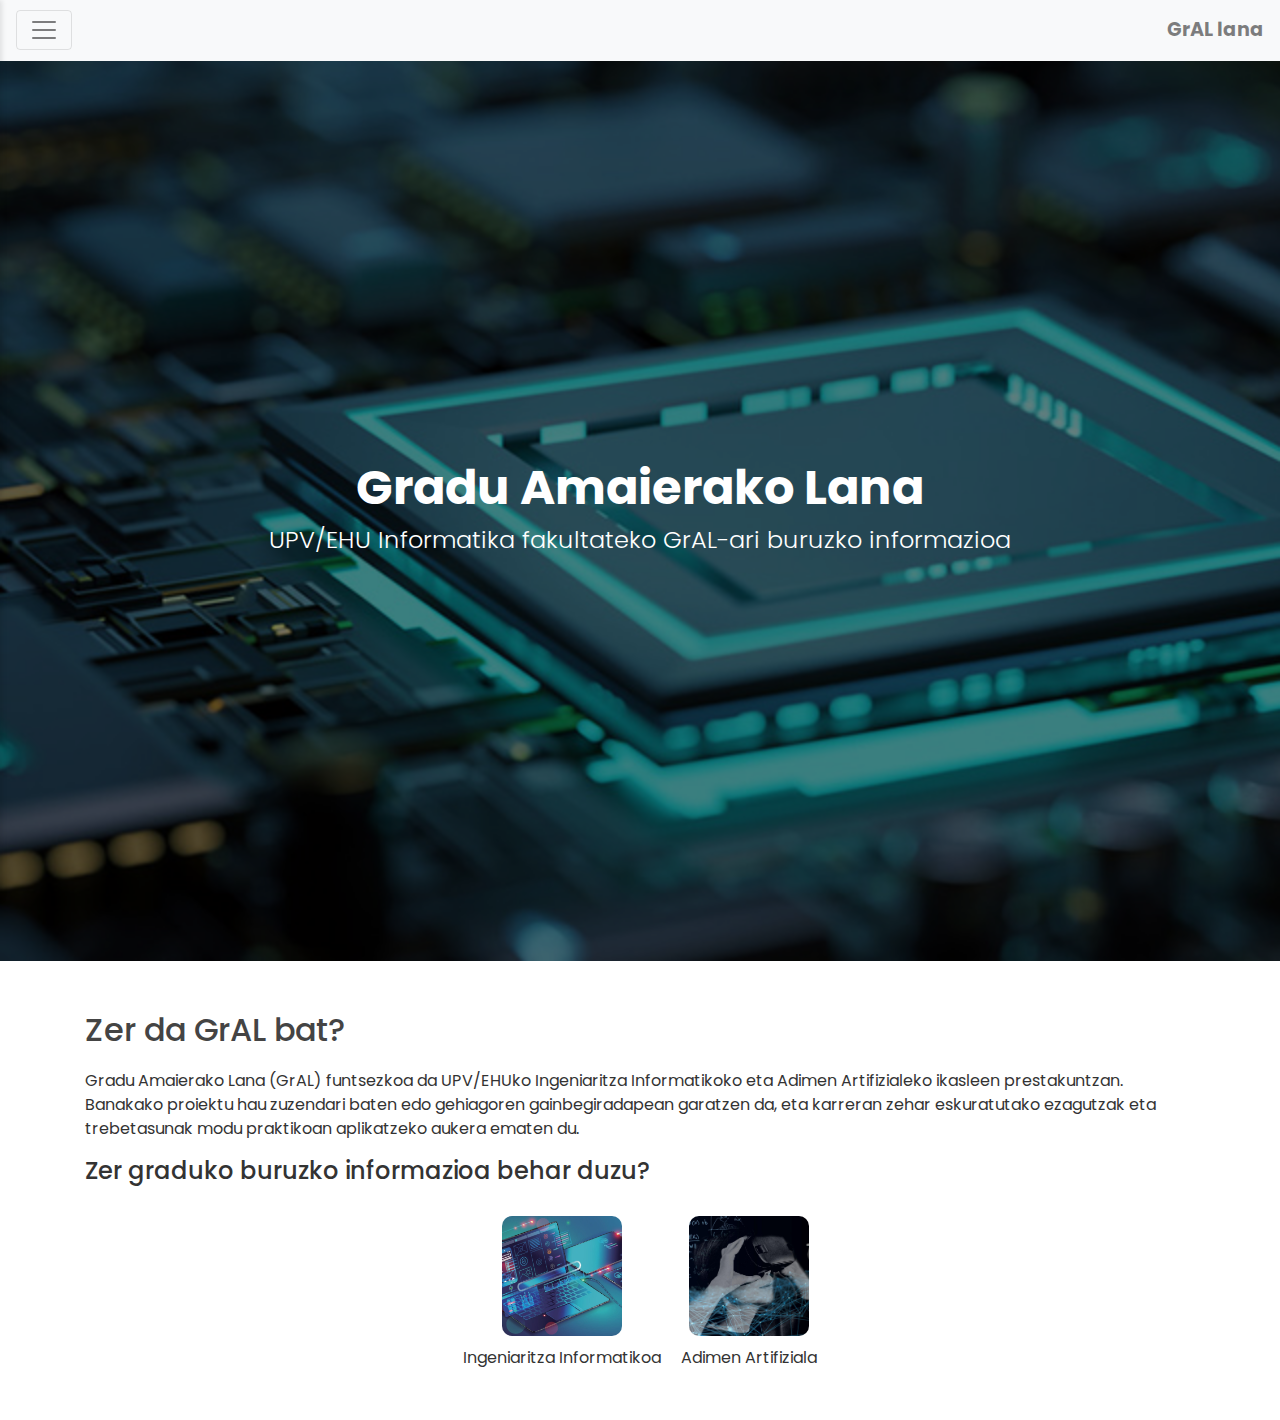
<file: index.html>
<!DOCTYPE html>
<html lang="eu">

<head>
    <meta charset="UTF-8">
    <meta name="viewport" content="width=device-width, initial-scale=1.0">
    <title>Gradu Amaierako Lana</title>
    <link rel="stylesheet" href="https://maxcdn.bootstrapcdn.com/bootstrap/4.5.2/css/bootstrap.min.css">
    <link rel="stylesheet" href="https://fonts.googleapis.com/css2?family=Poppins:wght@300;500;700&display=swap">
    <link rel="stylesheet" href="https://cdnjs.cloudflare.com/ajax/libs/font-awesome/5.15.4/css/all.min.css">
    <style>
        /* General Styles */
        body {
            font-family: 'Poppins', sans-serif;
            margin: 0;
            padding: 0;
            color: #333;
            background-color: #f4f4f4;
        }

        /* Navbar */
        .navbar {
            background-color: #e0e0e0;
        }

        .navbar-text {
            font-weight: bold;
            font-size: 1.2em;
            color: #2c2c2c;
        }

        /* Sidebar */
        #sidebar {
            position: fixed;
            top: 0;
            left: -250px;
            width: 250px;
            height: 100%;
            background-color: #fff; /* Cambié a blanco */
            transition: all 0.3s ease;
            z-index: 1000;
            padding-top: 20px;
            box-shadow: 2px 0 5px rgba(0, 0, 0, 0.1);
        }

        #sidebar.show {
            left: 0;
        }

        .close-btn {
            position: absolute;
            top: 10px;
            right: 10px;
            cursor: pointer;
            font-size: 1.5rem;
            color: #555; /* Gris medio */
        }

        .list-group-item {
            border: none;
            padding: 15px 20px;
            color: #444; /* Gris oscuro para el texto */
            background-color: #fff; /* Fondo blanco */
            transition: all 0.3s ease;
        }

        .list-group-item.active {
            background-color: #333; /* Gris oscuro */
            color: white;
        }

        .list-group-item:hover {
            background-color: #555; /* Gris medio */
            color: white;
        }

        .list-group-flush.mt-auto {
            margin-top: auto;
        }

        /* Header Section */
        .header {
            position: relative;
            height: 100vh;
            background: url('img/sarrera.jpg') no-repeat center center/cover;
            display: flex;
            align-items: center;
            justify-content: center;
            text-align: center;
            color: #fff;
        }

        .header::before {
            content: '';
            position: absolute;
            top: 0;
            left: 0;
            width: 100%;
            height: 100%;
            background: rgba(0, 0, 0, 0.5);
            z-index: 1;
        }

        .header-content {
            position: relative;
            z-index: 2;
        }

        .header h1 {
            font-size: 3rem;
            font-weight: 700;
            margin-bottom: 10px;
        }

        .header h2 {
            font-size: 1.5rem;
            font-weight: 300;
        }

        /* Main Content */
        .main-content {
            background-color: #fff;
            padding: 50px 20px;
        }

        .main-content h3 {
            font-size: 2rem;
            margin-bottom: 20px;
            color: #444;
        }

        .button-container {
            display: flex;
            justify-content: center;
            gap: 20px;
            margin-top: 30px;
        }

        .button-container .option {
            text-align: center;
            cursor: pointer;
        }

        .button-container img {
            width: 120px;
            height: 120px;
            object-fit: cover;
            border-radius: 10px;
            margin-bottom: 10px;
            transition: transform 0.3s ease;
        }

        .button-container img:hover {
            transform: scale(1.05);
        }

        .button-container p {
            font-size: 1rem;
            color: #333;
            margin: 0;
        }
    </style>
</head>

<body>
    <!-- Navbar -->
    <nav class="navbar navbar-light bg-light">
        <button class="navbar-toggler" id="toggleSidebar">
            <span class="navbar-toggler-icon"></span>
        </button>
        <span class="navbar-text">GrAL lana</span>
    </nav>

    <!-- Sidebar -->
    <div id="sidebar">
        <span class="close-btn">&times;</span>
        <div class="list-group list-group-flush">
            <a href="pages/informazio_orokorra.html" class="list-group-item list-group-item-action">Informazio Orokorra</a>
            <a href="pages/ing_informatikoa.html" class="list-group-item list-group-item-action">Ingeniaritza Informatikoa</a>
            <a href="pages/inteligentzia_artifiziala.html" class="list-group-item list-group-item-action">Inteligentzia Artifiziala</a>
        </div>
        <div class="list-group list-group-flush mt-auto">
            <a href="pages/about.html" class="list-group-item list-group-item-action">About Us</a>
            <a href="index.html" class="list-group-item list-group-item-action active">
                <i class="fas fa-home"></i>
            </a>
        </div>
    </div>

    <!-- Header Section -->
    <header class="header">
        <div class="header-content">
            <h1>Gradu Amaierako Lana</h1>
            <h2>UPV/EHU Informatika fakultateko GrAL-ari buruzko informazioa</h2>
        </div>
    </header>

    <!-- Main Content -->
    <section class="main-content">
        <div class="container">
            <h3>Zer da GrAL bat?</h3>
            <p>Gradu Amaierako Lana (GrAL) funtsezkoa da UPV/EHUko Ingeniaritza Informatikoko eta Adimen Artifizialeko
                ikasleen prestakuntzan. Banakako proiektu hau zuzendari baten edo gehiagoren gainbegiradapean garatzen
                da, eta karreran zehar eskuratutako ezagutzak eta trebetasunak modu praktikoan aplikatzeko aukera
                ematen du.</p>
                
            <h4>Zer graduko buruzko informazioa behar duzu?</h4>
            
            <div class="button-container">
                <div class="option">
                    <a href="pages/ing_informatikoa.html">
                        <img src="img/informatika.jpg" alt="Ingeniaritza Informatikoa">
                        <p>Ingeniaritza Informatikoa</p>
                    </a>
                </div>
                <div class="option">
                    <a href="pages/inteligentzia_artifiziala.html">
                        <img src="img/ia.jpg" alt="Adimen Artifiziala">
                        <p>Adimen Artifiziala</p>
                    </a>
                </div>
            </div>
        </div>
    </section>

    <!-- JavaScript -->
    <script>
        const sidebar = document.getElementById('sidebar');
        const toggleButton = document.getElementById('toggleSidebar');
        const closeButton = document.querySelector('#sidebar .close-btn');

        // Open the sidebar
        toggleButton.addEventListener('click', () => {
            sidebar.classList.add('show');
        });

        // Close the sidebar
        closeButton.addEventListener('click', () => {
            sidebar.classList.remove('show');
        });

        // Close the sidebar when clicking outside of it
        document.addEventListener('click', (event) => {
            if (!sidebar.contains(event.target) && !toggleButton.contains(event.target)) {
                sidebar.classList.remove('show');
            }
        });
    </script>

    <!-- Bootstrap JavaScript -->
    <script src="https://code.jquery.com/jquery-3.5.1.slim.min.js"></script>
    <script src="https://cdn.jsdelivr.net/npm/@popperjs/core@2.9.3/dist/umd/popper.min.js"></script>
    <script src="https://maxcdn.bootstrapcdn.com/bootstrap/4.5.2/js/bootstrap.min.js"></script>
</body>

</html>
</file>
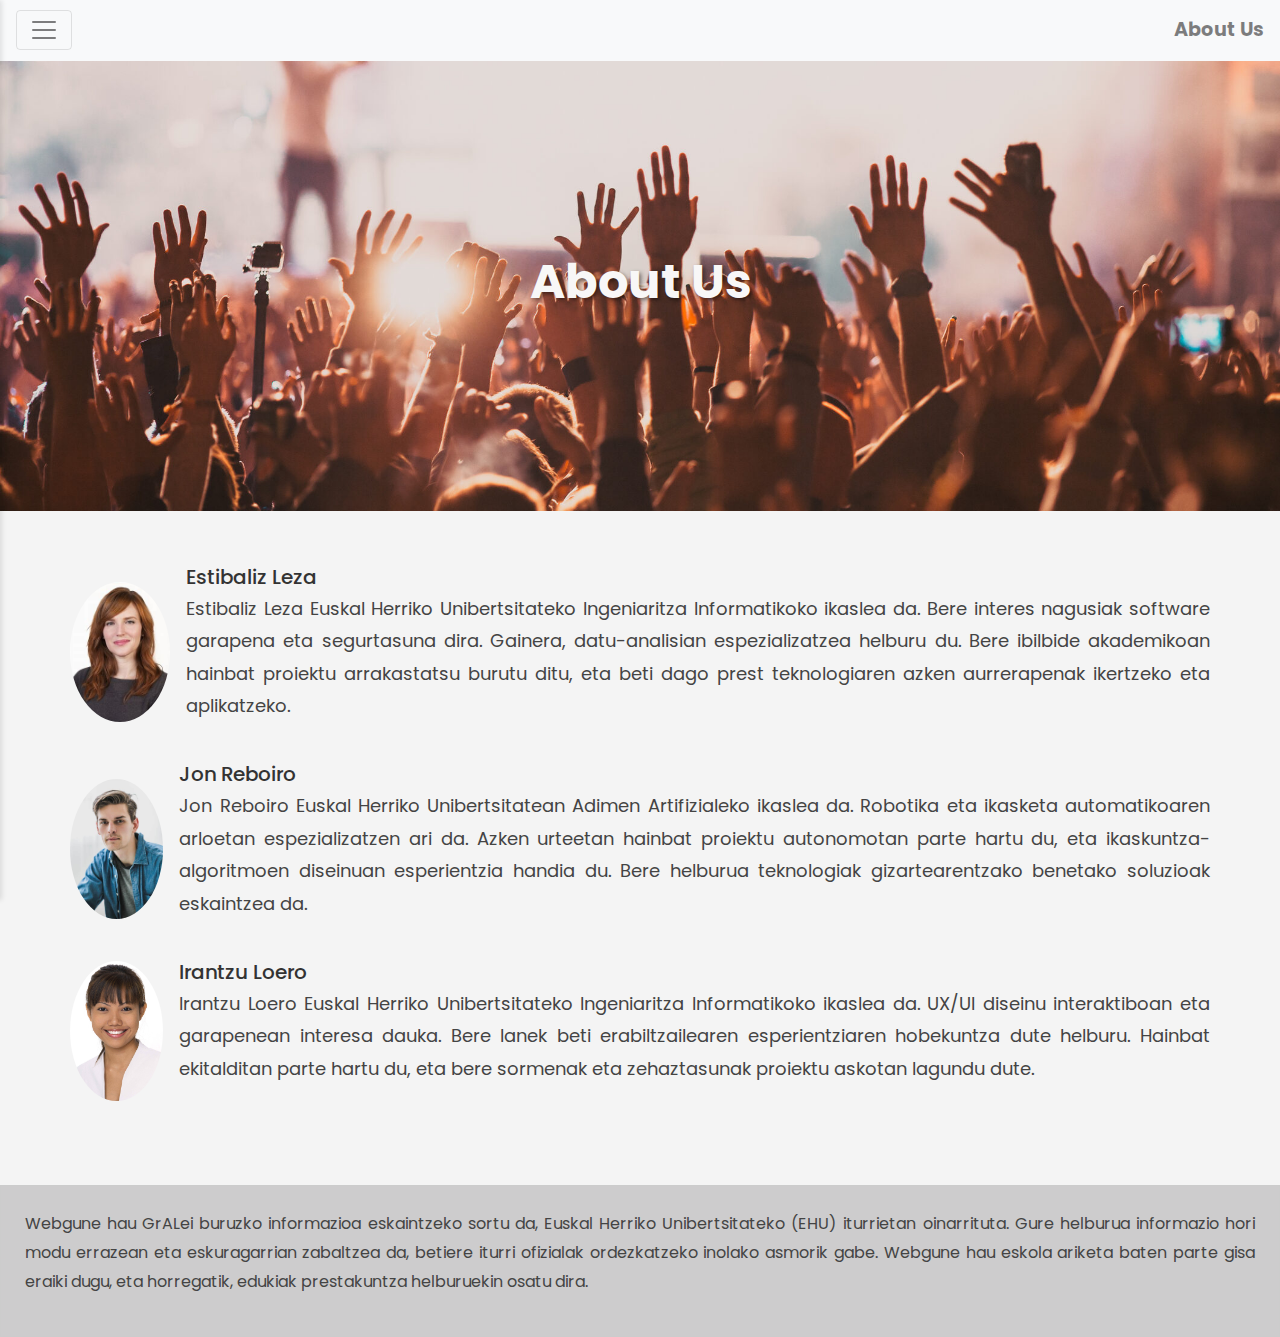
<file: pages/about.html>
<!DOCTYPE html>
<html lang="eu">

<head>
    <meta charset="UTF-8">
    <meta name="viewport" content="width=device-width, initial-scale=1.0">
    <title>About Us</title>
    <link rel="stylesheet" href="https://maxcdn.bootstrapcdn.com/bootstrap/4.5.2/css/bootstrap.min.css">
    <link href="https://fonts.googleapis.com/css2?family=Poppins:wght@300;500;700&display=swap" rel="stylesheet">
    <link href="https://cdnjs.cloudflare.com/ajax/libs/font-awesome/5.15.4/css/all.min.css" rel="stylesheet">
    
    <style>
        /* General Styles */
        body {
            font-family: 'Poppins', sans-serif;
            margin: 0;
            padding: 0;
            color: #333;
            background-color: #f4f4f4;
        }
        .navbar {
            background-color: #e0e0e0;
        }

        .navbar-text {
            font-weight: bold;
            font-size: 1.2em;
            color: #2c2c2c;
        }

        h3, h4 {
            color: #2c2c2c;
            font-family: 'Roboto', sans-serif;
            text-transform: uppercase;
            letter-spacing: 1px;
        }

        p {
            text-align: justify;
            font-size: 18px;
            line-height: 1.8;
            color: #444;
        }

        .footer {
            font-size: 16px;
        }

        /* Container and Layout */
        .container {
            margin: 30px auto;
            padding: 30px;
            max-width: 1200px;
        }
        .about-title {
            /**fondo rosa;**/
            background: url('../img/gente.jpg') no-repeat center center/cover;
            position: relative;
            height: 50vh;
            display: flex;
            align-items: center;
            justify-content: center;
            text-align: center;
            background-size: cover;
            background-position: center;
            color: rgb(248, 247, 247);
            text-shadow: 2px 2px 4px rgba(0, 0, 0, 0.5);
            padding: 60px 0;
            text-align: center;
        }

        .about-title h1 {
            font-size: 3rem;
            font-weight: bold;
        }

        /* Sidebar */
        #sidebar {
            position: fixed;
            top: 0;
            left: -250px;
            width: 250px;
            height: 100%;
            background-color: #fff; /* Cambié a blanco */
            transition: all 0.3s ease;
            z-index: 1000;
            padding-top: 20px;
            box-shadow: 2px 0 5px rgba(0, 0, 0, 0.1);
        }

        #sidebar.show {
            left: 0;
        }

        .close-btn {
            position: absolute;
            top: 10px;
            right: 10px;
            cursor: pointer;
            font-size: 1.5rem;
            color: #555; /* Gris medio */
        }
        .list-group-item {
            border: none;
            padding: 15px 20px;
            color: #444; /* Gris oscuro para el texto */
            background-color: #fff; /* Fondo blanco */
            transition: all 0.3s ease;
        }

        .list-group-item.active {
            background-color: #333; /* Gris oscuro */
            color: white;
        }

        .list-group-item:hover {
            background-color: #555; /* Gris medio */
            color: white;
        }

        .list-group-flush.mt-auto {
            margin-top: auto;
        }

        /* Content Adjustments */
        .content {
            transition: margin-left 0.3s ease-in-out;
        }


        /* Profile Styles */
        .d-flex img {
            border-radius: 100%;
            width: 190px;  /* Aumentamos el tamaño de la imagen */
            height: 140px; /* Aumentamos el tamaño de la imagen */
            object-fit: cover;
        }

        .d-flex {
            margin-bottom: 1.5rem;
        }

        /* Footer Styling */
        .footer-text {
            font-size: 12px; 
            text-align: center;
            padding: 24px;
            border: 1px solid #ccc;
            margin-top: 20px;
            background-color: #cdcccd;
            color: #333;
        }

        /* Media Queries */
        @media (max-width: 768px) {
            h3 {
                font-size: 1.2rem;
            }

            p {
                font-size: 14px;
            }

            #sidebar {
                width: 200px;
            }

            .content.shifted {
                margin-left: 200px;
            }

            /* Reducir el tamaño de las imágenes en móviles */
            .d-flex img {
                width: 80px;
                height: 80px;
            }

            /* Reducir el tamaño del texto en móviles */
            .footer-text, .footer {
                font-size: 13px;
                padding: 8px;
            }
        }

        @media (max-width: 480px) {
            #sidebar {
                width: 100%;
            }

            .content.shifted {
                margin-left: 0;
            }

            /* Reducir más el tamaño de las imágenes en pantallas muy pequeñas */
            .d-flex img {
                width: 60px;
                height: 60px;
            }

            /* Reducir aún más el tamaño del texto en pantallas muy pequeñas */
            .p {
                font-size: 10px;
            }
            .footer{
                font-size: 10px;
            }
        }
    </style>

</head>

<body>
    <!-- Navbar -->
    <nav class="navbar navbar-light bg-light">
        <button class="navbar-toggler" id="toggleSidebar">
            <span class="navbar-toggler-icon"></span>
        </button>
        <span class="navbar-text">About Us</span>
    </nav>

    <!-- Sidebar -->
    <div id="sidebar">
        <span class="close-btn">&times;</span>
        <div class="list-group list-group-flush">
            <a href="../pages/informazio_orokorra.html" class="list-group-item list-group-item-action">Informazio Orokorra</a>
            <a href="../pages/ing_informatikoa.html" class="list-group-item list-group-item-action">Ingeniaritza Informatikoa</a>
            <a href="../pages/inteligentzia_artifiziala.html" class="list-group-item list-group-item-action">Inteligentzia Artifiziala</a>
        </div>
    
        <div class="list-group list-group-flush mt-auto">
            <a href="about.html" class="list-group-item list-group-item-action active">About Us</a>
            <a href="../index.html" class="list-group-item list-group-item-action">
                <i class="fas fa-home"></i> 
            </a>
        </div>
    </div>

    <!-- Main Content -->
    <div class="about-title">
        <h1>About Us</h1>
    </div>
    <div class="content container mt-4">
        <div class="list-group">
            <!-- Profile 1 -->
            <div class="d-flex align-items-center mb-4">
                <img src="../img/esti.png" class="rounded-circle mr-3" alt="Profile">
                <div>
                    <h5 class="mb-1">Estibaliz Leza</h5>
                    <p>Estibaliz Leza Euskal Herriko Unibertsitateko Ingeniaritza Informatikoko ikaslea da. Bere interes nagusiak software garapena eta segurtasuna dira. Gainera, datu-analisian espezializatzea helburu du. Bere ibilbide akademikoan hainbat proiektu arrakastatsu burutu ditu, eta beti dago prest teknologiaren azken aurrerapenak ikertzeko eta aplikatzeko.</p>
                </div>
            </div>
            <!-- Profile 2 -->
            <div class="d-flex align-items-center mb-4">
                <img src="../img/jon.png" class="rounded-circle mr-3" alt="Profile">
                <div>
                    <h5 class="mb-1">Jon Reboiro</h5>
                    <p>Jon Reboiro Euskal Herriko Unibertsitatean Adimen Artifizialeko ikaslea da. Robotika eta ikasketa automatikoaren arloetan espezializatzen ari da. Azken urteetan hainbat proiektu autonomotan parte hartu du, eta ikaskuntza-algoritmoen diseinuan esperientzia handia du. Bere helburua teknologiak gizartearentzako benetako soluzioak eskaintzea da.</p>
                </div>
            </div>
            <!-- Profile 3 -->
            <div class="d-flex align-items-center mb-4">
                <img src="../img/irantzu.png" class="rounded-circle mr-3" alt="Profile">
                <div>
                    <h5 class="mb-1">Irantzu Loero</h5>
                    <p>Irantzu Loero Euskal Herriko Unibertsitateko Ingeniaritza Informatikoko ikaslea da. UX/UI diseinu interaktiboan eta garapenean interesa dauka. Bere lanek beti erabiltzailearen esperientziaren hobekuntza dute helburu. Hainbat ekitalditan parte hartu du, eta bere sormenak eta zehaztasunak proiektu askotan lagundu dute.</p>
                </div>
            </div>
        </div>
    </div>

    <!-- Footer Text -->
    <div class="footer-text">
        <p class="footer">
            Webgune hau GrALei buruzko informazioa eskaintzeko sortu da, Euskal Herriko Unibertsitateko (EHU)
            iturrietan oinarrituta. Gure helburua informazio hori modu errazean eta eskuragarrian zabaltzea da, betiere
            iturri ofizialak ordezkatzeko inolako asmorik gabe. Webgune hau eskola ariketa baten parte gisa eraiki dugu,
            eta horregatik, edukiak prestakuntza helburuekin osatu dira.
        </p>
    </div>

    <script>
        const sidebar = document.getElementById('sidebar');
        const toggleButton = document.getElementById('toggleSidebar');
        const closeButton = document.querySelector('#sidebar .close-btn');

        // Open the sidebar
        toggleButton.addEventListener('click', () => {
            sidebar.classList.add('show');
        });

        // Close the sidebar
        closeButton.addEventListener('click', () => {
            sidebar.classList.remove('show');
        });

        // Close the sidebar when clicking outside of it
        document.addEventListener('click', (event) => {
            if (!sidebar.contains(event.target) && !toggleButton.contains(event.target)) {
                sidebar.classList.remove('show');
            }
        });
    </script>

</body>

</html>
</file>
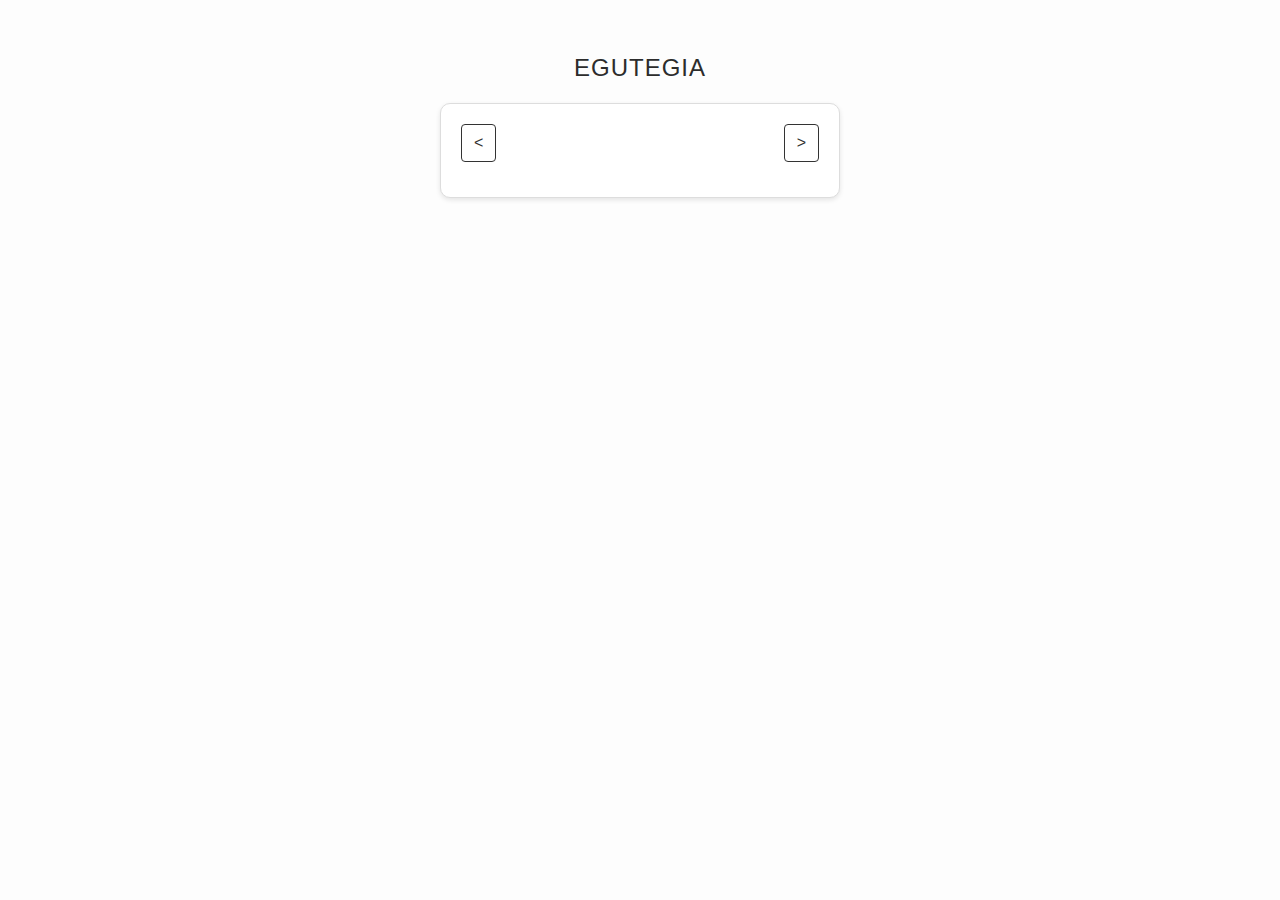
<file: pages/egutegia.html>
<!DOCTYPE html>
<html lang="eu">
<head>
    <meta charset="UTF-8">
    <meta name="viewport" content="width=device-width, initial-scale=1.0">
    <title>Egutegia</title>
    <link rel="stylesheet" href="https://maxcdn.bootstrapcdn.com/bootstrap/4.5.2/css/bootstrap.min.css">
    <link rel="stylesheet" href="../css/styles.css">
    <script src="https://code.jquery.com/jquery-3.5.1.slim.min.js"></script>
    <script src="../js/scripts.js"></script>
</head>
<body>
    <!-- Calendar Section -->
    <div class="container text-center mt-4">
        <h4>Egutegia</h4>
        <div class="calendar-container">
            <div class="calendar-header">
                <button id="prevMonth" class="btn btn-outline-primary">&lt;</button>
                <span id="currentMonth" class="calendar-month"></span>
                <button id="nextMonth" class="btn btn-outline-primary">&gt;</button>
            </div>
            <div id="calendarDays" class="calendar-grid"></div>
        </div>
    </div>
</body>
</html>
</file>
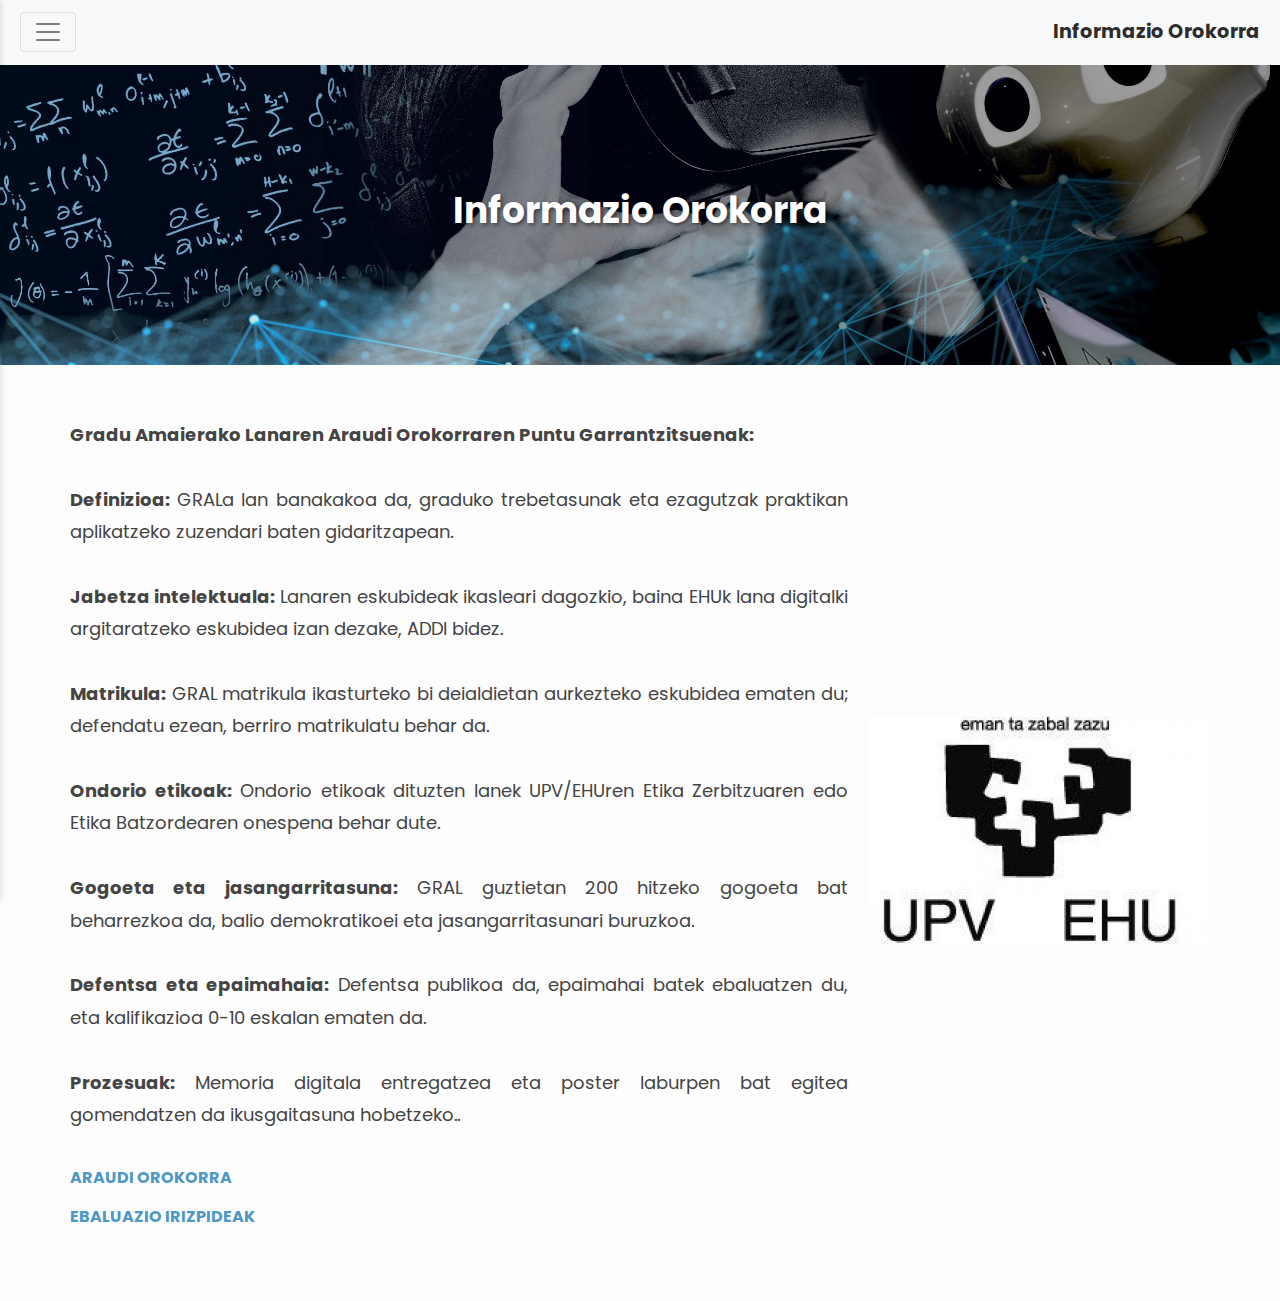
<file: pages/informazio_orokorra.html>
<!DOCTYPE html>
<html lang="eu">
<head>
    <meta charset="UTF-8">
    <meta name="viewport" content="width=device-width, initial-scale=1.0">
    <title>Informazio Orokorra</title>
    <link rel="stylesheet" href="https://maxcdn.bootstrapcdn.com/bootstrap/4.5.2/css/bootstrap.min.css">
    <link rel="stylesheet" href="../css/styles.css">
    <link href="https://cdnjs.cloudflare.com/ajax/libs/font-awesome/5.15.4/css/all.min.css" rel="stylesheet">
    <link href="https://fonts.googleapis.com/css2?family=Poppins:wght@300;500;700&display=swap" rel="stylesheet">

    <style>
        /* Adaptación para un diseño responsivo */
        body {
            font-family: 'Poppins', sans-serif;
        }

        /* Navbar */
        .navbar {
            padding: 10px 20px;
        }

        /* Sidebar */
        #sidebar {
            position: fixed;
            top: 0;
            left: -250px;
            width: 250px;
            height: 100%;
            background-color: #fff; /* Cambié a blanco */
            transition: all 0.3s ease;
            z-index: 1000;
            padding-top: 20px;
            box-shadow: 2px 0 5px rgba(0, 0, 0, 0.1);
        }

        #sidebar.show {
            left: 0;
        }

        .close-btn {
            position: absolute;
            top: 10px;
            right: 10px;
            cursor: pointer;
            font-size: 1.5rem;
            color: #555; /* Gris medio */
        }

        .list-group-item {
            border: none;
            padding: 15px 20px;
            color: #444; /* Gris oscuro para el texto */
            background-color: #fff; /* Fondo blanco */
            transition: all 0.3s ease;
        }

        .list-group-item.active {
            background-color: #333; /* Gris oscuro */
            color: white;
        }

        .list-group-item:hover {
            background-color: #555; /* Gris medio */
            color: white;
        }

        .list-group-flush.mt-auto {
            margin-top: auto;
        }
        .content {
            transition: margin-left 0.3s;
            position: relative; /* Asegurarse de que el contenido tenga un posicionamiento */
            z-index: 100;
        }

        /* Imagen de fondo en la sección */
        .hero-section {
            background-image: url('../img/ia.jpg'); /* Ruta de la imagen de fondo */
            background-size: cover;
            background-position: center;
            height: 300px; /* Ajusta la altura según tus necesidades */
            display: flex;
            justify-content: center;
            align-items: center;
            color: white;
            text-shadow: 2px 2px 4px rgba(0, 0, 0, 0.5);
            position: relative;
        }

        .hero-section h1 {
            font-size: 36px;
            font-weight: 700;
        }

        /* Mobile responsiveness */
        @media (max-width: 768px) {
            h3 {
                font-size: 1.2rem; /* Reducir tamaño de h3 */
            }

            p {
                font-size: 14px; /* Reducir tamaño de párrafos */
            }

            /* Reducir el tamaño de las imágenes en móviles */
            .d-flex img {
                width: 60%; /* Imagen más pequeña */
                height: auto;
            }

            .navbar-text {
                font-size: 16px;
                font-weight: 600;
            }

            .info-container {
                padding: 20px;
            }

            .text-image-container {
                display: flex;
                flex-direction: column;
            }

            .side-image {
                width: 80%; /* Imágenes más pequeñas en pantallas pequeñas */
                margin-top: 15px;
            }

            .text-image-container p {
                font-size: 12px; /* Reducir tamaño de texto en pantallas pequeñas */
            }
        }

        /* Ajustar aún más en pantallas muy pequeñas */
        @media (max-width: 480px) {
            h3 {
                font-size: 1rem; /* Asegurarse de que el tamaño del texto sea aún más pequeño */
            }

            p {
                font-size: 14px; /* Reducir aún más el tamaño de los párrafos */
            }

            .side-image {
                width: 70%; /* Reducir tamaño de imagen en pantallas muy pequeñas */
                margin-top: 20px;
            }

            .text-image-container p {
                font-size: 10px; /* Texto aún más pequeño en pantallas muy pequeñas */
            }

            .text-image-container {
                padding: 10px;
            }

            .main-link {
                font-size: 12px; /* Reducir tamaño de los enlaces */
                
            }
        }
    </style>
</head>
<body>
    <!-- Navbar -->
    <nav class="navbar navbar-light bg-light">
        <button class="navbar-toggler" id="toggleSidebar">
            <span class="navbar-toggler-icon"></span>
        </button>
        <span class="navbar-text">Informazio Orokorra</span>
    </nav>

    <!-- Sidebar -->
    <div id="sidebar">
        <span class="close-btn">&times;</span>
        <div class="list-group list-group-flush">
            <a href="../pages/informazio_orokorra.html" class="list-group-item list-group-item-action active">Informazio Orokorra</a>
            <a href="../pages/ing_informatikoa.html" class="list-group-item list-group-item-action">Ingeniaritza Informatikoa</a>
            <a href="../pages/inteligentzia_artifiziala.html" class="list-group-item list-group-item-action">Inteligentzia Artifiziala</a>
        </div>
        <div class="list-group list-group-flush mt-auto">
            <a href="about.html" class="list-group-item list-group-item-action">About Us</a>
            <a href="../index.html" class="list-group-item list-group-item-action">
                <i class="fas fa-home"></i> 
            </a>
        </div>
    </div>

    <!-- Main Content -->
    <div class="content">
        <div class="hero-section">
            <h1>Informazio Orokorra</h1>
        </div>

        <div class="info-container container mt-4">
            <div class="text-image-container">
                <p>
                    <strong>Gradu Amaierako Lanaren Araudi Orokorraren Puntu Garrantzitsuenak:</strong><br><br>
                    <strong>Definizioa:</strong> GRALa lan banakakoa da, graduko trebetasunak eta ezagutzak praktikan aplikatzeko zuzendari baten gidaritzapean.<br><br>
                    <strong>Jabetza intelektuala:</strong> Lanaren eskubideak ikasleari dagozkio, baina EHUk lana digitalki argitaratzeko eskubidea izan dezake, ADDI bidez.<br><br>
                    <strong>Matrikula:</strong> GRAL matrikula ikasturteko bi deialdietan aurkezteko eskubidea ematen du; defendatu ezean, berriro matrikulatu behar da.<br><br>
                    <strong>Ondorio etikoak:</strong> Ondorio etikoak dituzten lanek UPV/EHUren Etika Zerbitzuaren edo Etika Batzordearen onespena behar dute.<br><br>
                    <strong>Gogoeta eta jasangarritasuna:</strong> GRAL guztietan 200 hitzeko gogoeta bat beharrezkoa da, balio demokratikoei eta jasangarritasunari buruzkoa.<br><br>
                    <strong>Defentsa eta epaimahaia:</strong> Defentsa publikoa da, epaimahai batek ebaluatzen du, eta kalifikazioa 0-10 eskalan ematen da.<br><br>
                    <strong>Prozesuak:</strong> Memoria digitala entregatzea eta poster laburpen bat egitea gomendatzen da ikusgaitasuna hobetzeko..<br><br>
                    <a href="https://www.ehu.eus/documents/340468/2334257/Normativa_UPVEHU_eus" class="main-link">ARAUDI OROKORRA</a>
                    <a href="https://www.ehu.eus/documents/340468/2334257/Evaluaci%C3%B3n+proyectos_eus/473a2bdd-4a38-4811-8fb7-7f22cb9790b4" class="main-link">EBALUAZIO IRIZPIDEAK</a>
                </p>
                <img src="../img/ehu.jpg" alt="Descripción de la imagen" class="side-image">
            </div>
        </div>
    </div>

    <!-- JavaScript -->
    <script>
        const sidebar = document.getElementById('sidebar');
        const toggleButton = document.getElementById('toggleSidebar');
        const closeButton = document.querySelector('#sidebar .close-btn');

        // Open the sidebar
        toggleButton.addEventListener('click', () => {
            sidebar.classList.add('show');
        });

        // Close the sidebar
        closeButton.addEventListener('click', () => {
            sidebar.classList.remove('show');
        });

        // Close the sidebar when clicking outside of it
        document.addEventListener('click', (event) => {
            if (!sidebar.contains(event.target) && !toggleButton.contains(event.target)) {
                sidebar.classList.remove('show');
            }
        });
    </script>
</body>
</html>
</file>
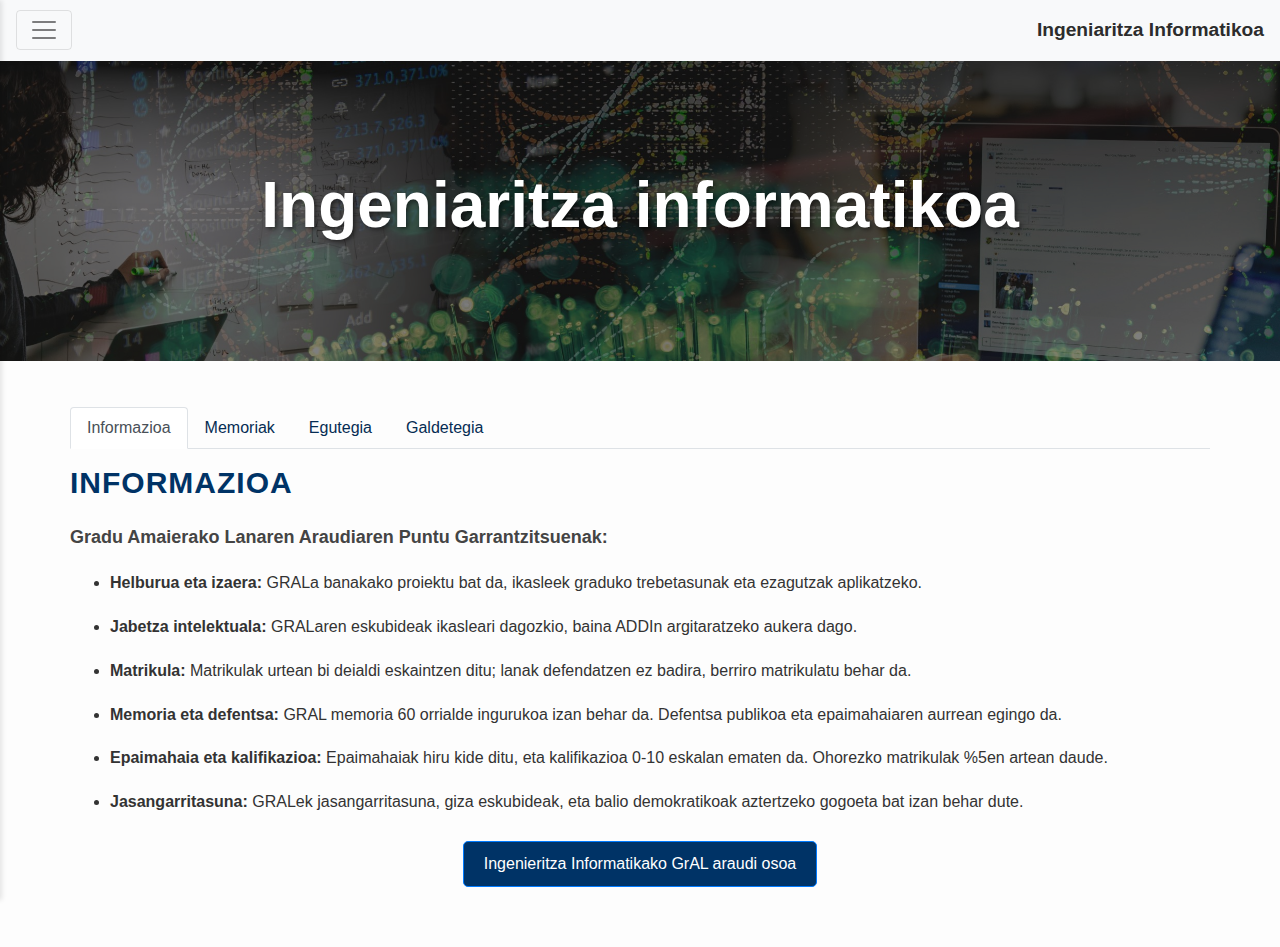
<file: pages/ing_informatikoa.html>
<!DOCTYPE html>
<html lang="eu">
<head>
    <meta charset="UTF-8">
    <meta name="viewport" content="width=device-width, initial-scale=1.0">
    <title>Ingeniaritza Informatikoa</title>
    <link rel="stylesheet" href="https://maxcdn.bootstrapcdn.com/bootstrap/4.5.2/css/bootstrap.min.css">
    <link rel="stylesheet" href="../css/styles.css">
    <script src="https://code.jquery.com/jquery-3.5.1.slim.min.js"></script>
    <script src="https://cdn.jsdelivr.net/npm/@popperjs/core@2.9.3/dist/umd/popper.min.js"></script>
    <script src="https://maxcdn.bootstrapcdn.com/bootstrap/4.5.2/js/bootstrap.min.js"></script>
    <link href="https://cdnjs.cloudflare.com/ajax/libs/font-awesome/5.15.4/css/all.min.css" rel="stylesheet">
        <link href="https://cdnjs.cloudflare.com/ajax/libs/font-awesome/5.15.4/css/all.min.css" rel="stylesheet">
<style>
   /* Estilos del Header con imagen de fondo */
.header {
    background-image: url('../img/ingInformatikoa.jpeg'); /* Ruta de la imagen de fondo */
    background-size: cover; /* Asegura que la imagen cubra todo el contenedor */
    background-position: center; /* Centra la imagen */
    height: 300px; /* Ajusta la altura según tus necesidades */
    display: flex;
    justify-content: center; /* Centra horizontalmente */
    align-items: center; /* Centra verticalmente */
    color: white;
    text-shadow: 2px 2px 4px rgba(0, 0, 0, 0.5); /* Sombra de texto para mejorar legibilidad */
    position: relative;
}

/* Superposición oscura sobre la imagen de fondo */
.header::before {
    content: '';
    position: absolute;
    top: 0;
    left: 0;
    width: 100%;
    height: 100%;
    background: rgba(0, 0, 0, 0.5); /* Transparencia para oscurecer la imagen */
    z-index: 1; /* Coloca la superposición por encima de la imagen, pero detrás del texto */
}

/* Contenido del header */
.header-content {
    position: relative;
    z-index: 2; /* Asegura que el contenido está por encima de la superposición */
    text-align: center; /* Centra el texto dentro del header */
}

/* Título principal (h1) con tamaño responsivo */
.header h1 {
    font-size: 5vw; /* El tamaño del texto será proporcional al ancho de la pantalla */
    font-weight: 700;
    margin-bottom: 10px;
    text-align: center; /* Asegura que el texto está centrado */
}

/* Subtítulo (h2) con tamaño responsivo */
.header h2 {
    font-size: 2vw; /* El tamaño de la fuente será también proporcional al ancho de la pantalla */
    font-weight: 300;
    margin-top: 0; /* Ajusta el margen superior si es necesario */
}

/* Para pantallas más pequeñas (por ejemplo, móviles) */
@media (max-width: 768px) {
    .header h1 {
        font-size: 8vw; /* Ajusta el tamaño del texto para pantallas más pequeñas */
    }
    .header h2 {
        font-size: 4vw; /* Ajusta también el tamaño del subtítulo */
    }
}

/* Para pantallas muy pequeñas (por ejemplo, teléfonos en modo vertical) */
@media (max-width: 480px) {
    .header h1 {
        font-size: 10vw; /* Ajusta aún más el tamaño del título en pantallas pequeñas */
    }
    .header h2 {
        font-size: 5vw; /* Ajusta el subtítulo en pantallas más pequeñas */
    }
}

        
    /* Estilo para el título */
    .section-title {
        font-weight: bold;
        color: #003366; /* Azul oscuro */
        font-size: 30px; /* Un poco más grande que el tamaño predeterminado */
        margin-bottom: 20px;
    }

    /* Estilo para la lista */
    .info-list {
        list-style-type: disc;
        padding: 0;
        margin-left: 40px;

    }

    .info-list li {
        font-size: 1rem; /* Tamaño de texto adecuado */
        line-height: 1.8; /* Espaciado entre líneas */
        margin-bottom: 15px; /* Separación entre los elementos de la lista */
    }

    /* Estilo para los enlaces (botón) */
    .btn-primary {
        background-color: #003366; /* Color azul */
        color: white;
        padding: 10px 20px;
        border-radius: 5px;
        font-size: 1rem;
        text-decoration: none;
        
    }

    /* Efecto hover para el botón */
    .btn-primary:hover {
        background-color:#05498d; /* Azul más oscuro */
    }
    .nav-link{
        color:#052c53
    }
</style>

</style>
</head>
<body>
    <!-- Navbar -->
    <nav class="navbar navbar-light bg-light">
        <!-- Hamburger Menu Button -->
        <button class="navbar-toggler" id="toggleSidebar">
            <span class="navbar-toggler-icon"></span>
        </button>
        <span class="navbar-text">Ingeniaritza Informatikoa</span>
    </nav>

    <!-- Sidebar -->
    <div id="sidebar">
        <span class="close-btn">&times;</span>
        <div class="list-group list-group-flush">
            <a href="../pages/informazio_orokorra.html" class="list-group-item list-group-item-action">Informazio Orokorra</a>
            <a href="ingeniaritza-informatikoa.html" class="list-group-item list-group-item-action active">Ingeniaritza Informatikoa</a>
            <a href="../pages/inteligentzia_artifiziala.html" class="list-group-item list-group-item-action">Inteligentzia Artifiziala</a>
        </div>
        <div class="list-group list-group-flush mt-auto">
            <a href="about.html" class="list-group-item list-group-item-action">About Us</a>
            <a href="../index.html" class="list-group-item list-group-item-action">
                <i class="fas fa-home"></i> 
            </a>
        </div>
    </div>

    <!-- Header Section -->
    <header class="header">
        <div class="header-content">
            <h1>Ingeniaritza informatikoa</h1>
        </div>
    </header>
    <!-- Main Content Section -->
    <div class="content container mt-3">
        <!-- Tab Navigation -->
        <ul class="nav nav-tabs" id="subMenu" role="tablist">
            <li class="nav-item">
                <a class="nav-link active" id="informazioa-tab" data-toggle="tab" href="#informazioa" role="tab" aria-controls="informazioa" aria-selected="true">Informazioa</a>
            </li>
            <li class="nav-item">
                <a class="nav-link" id="memoriak-tab" data-toggle="tab" href="#memoriak" role="tab" aria-controls="memoriak" aria-selected="false">Memoriak</a>
            </li>
            <li class="nav-item">
                <a class="nav-link" id="egutegia-tab" data-toggle="tab" href="#egutegia" role="tab" aria-controls="egutegia" aria-selected="false">Egutegia</a>
            </li>
            <li class="nav-item">
                <a class="nav-link" id="galdetegia-tab" data-toggle="tab" href="#galdetegia" role="tab" aria-controls="galdetegia" aria-selected="false">Galdetegia</a>
            </li>
        </ul>

        <!-- Tab Content -->
        <div class="tab-content mt-3" id="subMenuContent">

            <!-- Informazioa Section -->
            <div class="tab-pane fade show active" id="informazioa" role="tabpanel" aria-labelledby="informazioa-tab">
                <h4 class="section-title">Informazioa</h4>
                <p>
                    <strong>Gradu Amaierako Lanaren Araudiaren Puntu Garrantzitsuenak:</strong>
                </p>
                <ul class="info-list">
                    <li><strong>Helburua eta izaera:</strong> GRALa banakako proiektu bat da, ikasleek graduko trebetasunak eta ezagutzak aplikatzeko.</li>
                    <li><strong>Jabetza intelektuala:</strong> GRALaren eskubideak ikasleari dagozkio, baina ADDIn argitaratzeko aukera dago.</li>
                    <li><strong>Matrikula:</strong> Matrikulak urtean bi deialdi eskaintzen ditu; lanak defendatzen ez badira, berriro matrikulatu behar da.</li>
                    <li><strong>Memoria eta defentsa:</strong> GRAL memoria 60 orrialde ingurukoa izan behar da. Defentsa publikoa eta epaimahaiaren aurrean egingo da.</li>
                    <li><strong>Epaimahaia eta kalifikazioa:</strong> Epaimahaiak hiru kide ditu, eta kalifikazioa 0-10 eskalan ematen da. Ohorezko matrikulak %5en artean daude.</li>
                    <li><strong>Jasangarritasuna:</strong> GRALek jasangarritasuna, giza eskubideak, eta balio demokratikoak aztertzeko gogoeta bat izan behar dute.</li>
                </ul>
                
                <!-- Botón centrado -->
                <div class="text-center mt-4">
                    <a href="https://www.ehu.eus/documents/d/informatika-fakultatea/normativa_iig_eu" class="btn btn-primary" target="_blank">
                        Ingenieritza Informatikako GrAL araudi osoa
                    </a>
                </div>
            </div>
       
        


            <!-- Memoriak Section -->
            <div class="tab-pane fade" id="memoriak" role="tabpanel" aria-labelledby="memoriak-tab">
                <h4 class="section-title">Memoriak</h4>
                <table class="table">
                    <thead>
                        <tr>
                            <th>KAT</th>
                            <th>KZAA</th>
                            <th>LSI</th>
                        </tr>
                    </thead>
                    <tbody>
                        <tr>
                            <td>
                                <div>
                                    <a href="https://addi.ehu.es/bitstream/handle/10810/21808/TFG_TeixeiraMartin.pdf?sequence=1&isAllowed=y"
                                        class="main-link">Integración del algoritmo CHAID</a>
                                </div>
                                <div>
                                    <a href="https://addi.ehu.es/bitstream/handle/10810/15919/NFC%20Parking%20Payment%20System.pdf?sequence=1&isAllowed=y"
                                        class="main-link">NFC Parking payment system</a>
                                </div>
                                <div>
                                    <a href="https://addi.ehu.es/bitstream/handle/10810/13358/TrustedPals-KBP-Dokumentazioa.pdf?sequence=1&isAllowed=y"
                                        class="main-link">TrustedPals plataformarako middlewarearen inplementazioa eta
                                        simulazioa</a>
                                </div>
                                <div>
                                    <a href="https://addi.ehu.es/handle/10810/13141" class="small-link">Adibide
                                        gehiago</a>
                                </div>
                            </td>
                            <td>
                                <div>
                                    <a href="https://addi.ehu.es/bitstream/handle/10810/15923/NXT_ROS_memoria.pdf?sequence=4&isAllowed=y"
                                        class="main-link">NXT eta ROS bidezko zabor bilatzailea</a>
                                </div>
                                <div>
                                    <a href="https://addi.ehu.es/bitstream/handle/10810/13361/MemoriaPFC.pdf?sequence=1&isAllowed=y"
                                        class="main-link">Procesamiento de imagenes satelitales multiespectrales</a>
                                </div>
                                <div>
                                    <a href="https://addi.ehu.es/bitstream/handle/10810/13360/Memoria_Mikel_Del_Valle_Iriondo.pdf?sequence=2&isAllowed=y"
                                        class="main-link">Herramienta de creación de modelos STL parametrizables
                                        mediante Processing</a>
                                </div>
                                <div>
                                    <a href="https://addi.ehu.es/handle/10810/13142/recent-submissions"
                                        class="small-link">Adibide gehiago</a>
                                </div>
                            </td>
                            <td>
                                <div>
                                    <a href="https://addi.ehu.es/bitstream/handle/10810/15918/Memoria_completa.pdf?sequence=3&isAllowed=y"
                                        class="main-link">Centro de gestión de contenido en RDF</a>
                                </div>
                                <div>
                                    <a href="https://addi.ehu.es/bitstream/handle/10810/15911/Wikipedia%20eta%20Anbiguetate%20Lexikala.pdf?sequence=3&isAllowed=y"
                                        class="main-link">Wikipedia eta anbiguetate lexikala</a>
                                </div>
                                <div>
                                    <a href="https://addi.ehu.es/bitstream/handle/10810/13333/Memoria.pdf?sequence=2&isAllowed=y"
                                        class="main-link">Sindarren informe sortzailea</a>
                                </div>
                                <div>
                                    <a href="https://addi.ehu.es/handle/10810/13143/recent-submissions?offset=16"
                                        class="small-link">Adibide gehiago</a>
                                </div>
                            </td>
                        </tr>
                    </tbody>
                </table>
            </div>

            <!-- Egutegia Section -->
            <div class="tab-pane fade" id="egutegia" role="tabpanel" aria-labelledby="egutegia-tab">
                <h4 class="section-title">Egutegia</h4>
                <div class="calendar-container">
                    <div class="calendar-header">
                        <button id="prevMonth" class="btn btn-outline-primary">&lt;</button>
                        <span id="currentMonth" class="calendar-month"></span>
                        <button id="nextMonth" class="btn btn-outline-primary">&gt;</button>
                    </div>
                    <div id="calendarDays" class="calendar-grid"></div>
                    <div class="calendar-legend mt-3">
                        <div class="highlight-box"></div>
                        <span style="font-weight: bold;">Lehenengo deialdia</span>
                    </div>
                    <div class="mt-4">
                        <h5>Hurrengo defentsen zerrenda</h5>
                        <a href="https://www.ehu.eus/documents/d/informatika-fakultatea/iig-nov" class="btn btn-primary" target="_blank">
                            Azaroko Defentsak
                        </a>
                    </div>
                </div>
            </div>


            <!-- Galdetegia Section (Quiz Section) -->
            <div class="tab-pane fade" id="galdetegia" role="tabpanel" aria-labelledby="galdetegia-tab">
                <h4 class="section-title">Galdetegia</h4>
                <p>Erantzun ondorengo galderak:</p>
                <form id="quizForm">
                    <div class="form-group">
                        <label for="q1" style="font-weight: bold;">1. Zer da gradu amaierako lana?
                        </label>
                        <div>
                            <input type="radio" name="q1" value="incorrect"> Zuzendari batek edo gehiagok gainbegiratutako taldeko lana.<br>
                            <input type="radio" name="q1" value="correct"> Zuzendari batek edo gehiagok gainbegiratutako banakako lana.<br>
                            <input type="radio" name="q1" value="incorrect"> Hautazko ikasgaietan bakarrik egindako lana.<br>
                            <input type="radio" name="q1" value="incorrect"> Kanpo-ikerketako lan ez-gainbegiratua.<br>

                        </div>
                    </div>
                    <div class="form-group" >
                        <label for="q2" style="font-weight: bold;">2. Zenbat hautazko irakasgai izan ditzake gainditu gabe ikasle batek GRALa defendatzeko?</label>
                        <div>
                            <input type="radio" name="q2" value="incorrect"> Gainditu gabeko irakasgairik ez.<br>
                            <input type="radio" name="q2" value="correct"> Gehienez ere hiru hautazko ikasgai.<br>
                            <input type="radio" name="q2" value="incorrect"> Gehienez ere bost hautazko ikasgai.<br>
                            <input type="radio" name="q2" value="incorrect"> Gainditu gabeko ikasgai kopurua edozein izan daiteke.<br>

                        </div>
                    </div>
                    <div class="form-group">
                        <label for="q3" style="font-weight: bold;">3. Zenbat deialdi ofizial ditu ikasle batek GrALean matrikulatu ondoren?</label>
                        <div>
                            <input type="radio" name="q3" value="incorrect"> Deialdi bakarra.<br>
                            <input type="radio" name="q3" value="correct"> Bi deialdi.<br>
                            <input type="radio" name="q3" value="incorrect"> Hiru deialdi.<br>
                            <input type="radio" name="q3" value="incorrect"> Lau deialdi.<br>

                        </div>
                    </div>
                    <div class="form-group">
                        <label for="q4" style="font-weight: bold;">4. Zer gertatzen da ikasle batek ez badu bere GRALa defendatzen ezarritako deialdietan?</label>
                        <div>
                            <input type="radio" name="q4" value="incorrect"> Luzapena eskatu behar du.<br>
                            <input type="radio" name="q4" value="incorrect"> Defendatzeko eskubidea galtzen du.<br>
                            <input type="radio" name="q4" value="correct"> Berriro matrikulatu beharko da.<br>
                            <input type="radio" name="q4" value="incorrect"> Lana zuzenean ez gaindituta bezala ebaluatzen da.<br>

                        </div>
                    </div>
                    <div class="form-group" >
                        <label for="q5" style="font-weight: bold;">5. Zein aukerak deskribatzen ditu ondoen GRALean “adostutako” lanak?</label>
                        <div>
                            <input type="radio" name="q5" value="incorrect"> Sailek ikasleei esleitzen dieten lanak dira.<br>
                            <input type="radio" name="q5" value="incorrect"> Unibertsitatetik kanpoko enpresetan egindako lanak dira.<br>
                            <input type="radio" name="q5" value="correct"> Ikasleak eta irakasleak adosten duten gaiari buruzko lana da.<br>
                            <input type="radio" name="q5" value="incorrect"> Enpresek zuzendutako lanak dira.<br>

                        </div>
                    </div>
                    <div class="form-group" >
                        <label for="q6" style="font-weight: bold;">6. Zein da gradu amaierako lanaren memoriarako gomendatzen den formatua?</label>
                        <div>
                            <input type="radio" name="q6" value="incorrect"> 100 orritik gorako txostena.<br>
                            <input type="radio" name="q6" value="incorrect"> Poster grafiko bat, orrialde-mugarik gabea.<br>
                            <input type="radio" name="q6" value="correct"> 60 orrialde inguru eta eranskinak.<br>
                            <input type="radio" name="q6" value="incorrect"> Proiektuaren azalpen-bideo bat.<br>

                        </div>
                    </div>
                    <div class="form-group" >
                        <label for="q7" style="font-weight: bold;">7. Zenbat denbora du ikasleak bere gradu amaierako lana publikoki defendatzeko?</label>
                        <div>
                            <input type="radio" name="q7" value="incorrect"> 10 minutu.<br>
                            <input type="radio" name="q7" value="incorrect"> 20 minutu.<br>
                            <input type="radio" name="q7" value="correct">  30 minutu.<br>
                            <input type="radio" name="q7" value="incorrect"> 40 minutu.<br>

                        </div>
                    </div>
                    <button type="submit" class="btn btn-primary">Bidali</button>
                </form>
                <div id="quizResult" class="mt-3 d-none">
                    <h5>Eskerrik asko, zure erantzunak jasota daude!</h5>
                    <p><strong>Zuzeneko erantzunak:</strong> <span id="correctAnswers"></span></p>
                </div>
            </div>
        </div>
    </div>

    <!-- JavaScript -->
    <script>
        const sidebar = document.getElementById('sidebar');
        const toggleButton = document.getElementById('toggleSidebar');
        const closeButton = document.querySelector('#sidebar .close-btn');
        const content = document.querySelector('.content');

        // Open the sidebar
        toggleButton.addEventListener('click', () => {
            sidebar.classList.add('show');
            content.classList.add('shifted');
        });

        // Close the sidebar
        closeButton.addEventListener('click', () => {
            sidebar.classList.remove('show');
            content.classList.remove('shifted');
        });

        // Close the sidebar when clicking outside of it
        document.addEventListener('click', (event) => {
            if (!sidebar.contains(event.target) && !toggleButton.contains(event.target)) {
                sidebar.classList.remove('show');
                content.classList.remove('shifted');
            }
        });

        // Calendar Logic
        const currentMonth = document.getElementById("currentMonth");
        const calendarDays = document.getElementById("calendarDays");
        const prevMonth = document.getElementById("prevMonth");
        const nextMonth = document.getElementById("nextMonth");

        let date = new Date();

        function renderCalendar() {
            const monthNames = ["Urtarrila", "Otsaila", "Martxoa", "Apirila", "Maiatza", "Ekaina", "Uztaila", "Abuztua", "Iraila", "Urria", "Azaroa", "Abendua"];
            currentMonth.textContent = `${monthNames[date.getMonth()]} ${date.getFullYear()}`;

            const firstDay = new Date(date.getFullYear(), date.getMonth(), 1).getDay();
            const lastDate = new Date(date.getFullYear(), date.getMonth() + 1, 0).getDate();

            calendarDays.innerHTML = "";

            // Render empty cells before the first day
            for (let i = 0; i < firstDay; i++) {
                calendarDays.innerHTML += `<div class="calendar-cell empty"></div>`;
            }

            // Render days with special styling for 4-8 November
            for (let i = 1; i <= lastDate; i++) {
                const isHighlight =
                    date.getFullYear() === 2024 && // Adjust the year as needed
                    date.getMonth() === 10 && // November (0-indexed, so 10 = November)
                    i >= 4 && i <= 8;

                calendarDays.innerHTML += `<div class="calendar-cell${isHighlight ? " highlight" : ""}">${i}</div>`;
            }
        }

        prevMonth.addEventListener("click", () => {
            date.setMonth(date.getMonth() - 1);
            renderCalendar();
        });

        nextMonth.addEventListener("click", () => {
            date.setMonth(date.getMonth() + 1);
            renderCalendar();
        });

        renderCalendar();

        // Quiz Handling
        const quizForm = document.getElementById("quizForm");
        const quizResult = document.getElementById("quizResult");
        const correctAnswersSpan = document.getElementById("correctAnswers");

        quizForm.addEventListener("submit", (e) => {
            e.preventDefault();

            // Check correct answers
            let correctCount = 0;
            const answers = new FormData(quizForm);
            if (answers.get("q1") === "correct") correctCount++;
            if (answers.get("q2") === "correct") correctCount++;
            if (answers.get("q3") === "correct") correctCount++;
            if (answers.get("q4") === "correct") correctCount++;
            if (answers.get("q5") === "correct") correctCount++;
            if (answers.get("q6") === "correct") correctCount++;
            if (answers.get("q7") === "correct") correctCount++;

            // Show results
            correctAnswersSpan.textContent = `${correctCount} / 7`;
            quizResult.classList.remove("d-none");
            quizForm.reset();
        });
    </script>
</body>
</html>
</file>
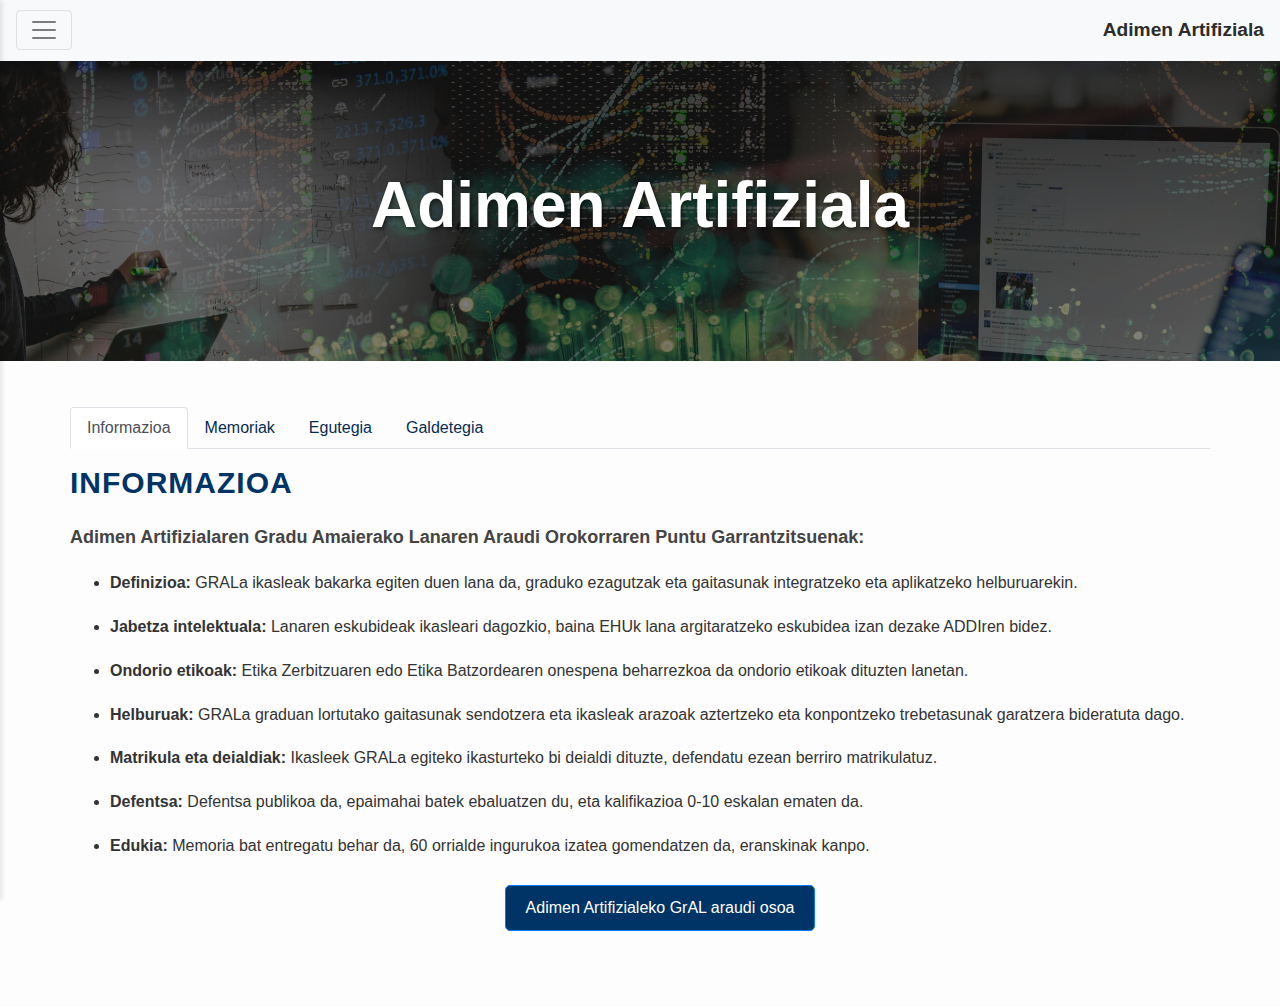
<file: pages/inteligentzia_artifiziala.html>
<!DOCTYPE html>
<html lang="eu">

<head>
    <meta charset="UTF-8">
    <meta name="viewport" content="width=device-width, initial-scale=1.0">
    <title>Adimen Artifiziala</title>
    <link rel="stylesheet" href="https://maxcdn.bootstrapcdn.com/bootstrap/4.5.2/css/bootstrap.min.css">
    <link rel="stylesheet" href="../css/styles.css">
    <script src="https://code.jquery.com/jquery-3.5.1.slim.min.js"></script>
    <script src="https://cdn.jsdelivr.net/npm/@popperjs/core@2.9.3/dist/umd/popper.min.js"></script>
    <script src="https://maxcdn.bootstrapcdn.com/bootstrap/4.5.2/js/bootstrap.min.js"></script>
    <link href="https://cdnjs.cloudflare.com/ajax/libs/font-awesome/5.15.4/css/all.min.css" rel="stylesheet">
    <link href="https://cdnjs.cloudflare.com/ajax/libs/font-awesome/5.15.4/css/all.min.css" rel="stylesheet">
    <style>
        /* Estilos del Header con imagen de fondo */
        .header {
            background-image: url('../img/ingInformatikoa.jpeg');
            /* Ruta de la imagen de fondo */
            background-size: cover;
            /* Asegura que la imagen cubra todo el contenedor */
            background-position: center;
            /* Centra la imagen */
            height: 300px;
            /* Ajusta la altura según tus necesidades */
            display: flex;
            justify-content: center;
            /* Centra horizontalmente */
            align-items: center;
            /* Centra verticalmente */
            color: white;
            text-shadow: 2px 2px 4px rgba(0, 0, 0, 0.5);
            /* Sombra de texto para mejorar legibilidad */
            position: relative;
        }

        /* Superposición oscura sobre la imagen de fondo */
        .header::before {
            content: '';
            position: absolute;
            top: 0;
            left: 0;
            width: 100%;
            height: 100%;
            background: rgba(0, 0, 0, 0.5);
            /* Transparencia para oscurecer la imagen */
            z-index: 1;
            /* Coloca la superposición por encima de la imagen, pero detrás del texto */
        }

        /* Contenido del header */
        .header-content {
            position: relative;
            z-index: 2;
            /* Asegura que el contenido está por encima de la superposición */
            text-align: center;
            /* Centra el texto dentro del header */
        }

        /* Título principal (h1) con tamaño responsivo */
        .header h1 {
            font-size: 5vw;
            /* El tamaño del texto será proporcional al ancho de la pantalla */
            font-weight: 700;
            margin-bottom: 10px;
            text-align: center;
            /* Asegura que el texto está centrado */
        }

        /* Subtítulo (h2) con tamaño responsivo */
        .header h2 {
            font-size: 2vw;
            /* El tamaño de la fuente será también proporcional al ancho de la pantalla */
            font-weight: 300;
            margin-top: 0;
            /* Ajusta el margen superior si es necesario */
        }

        /* Para pantallas más pequeñas (por ejemplo, móviles) */
        @media (max-width: 768px) {
            .header h1 {
                font-size: 8vw;
                /* Ajusta el tamaño del texto para pantallas más pequeñas */
            }

            .header h2 {
                font-size: 4vw;
                /* Ajusta también el tamaño del subtítulo */
            }
        }

        /* Para pantallas muy pequeñas (por ejemplo, teléfonos en modo vertical) */
        @media (max-width: 480px) {
            .header h1 {
                font-size: 10vw;
                /* Ajusta aún más el tamaño del título en pantallas pequeñas */
            }

            .header h2 {
                font-size: 5vw;
                /* Ajusta el subtítulo en pantallas más pequeñas */
            }
        }


        /* Estilo para el título */
        .section-title {
            font-weight: bold;
            color: #003366;
            /* Azul oscuro */
            font-size: 30px;
            /* Un poco más grande que el tamaño predeterminado */
            margin-bottom: 20px;
        }

        /* Estilo para la lista */
        .info-list {
            list-style-type: disc;
            padding: 0;
            margin-left: 40px;

        }

        .info-list li {
            font-size: 1rem;
            /* Tamaño de texto adecuado */
            line-height: 1.8;
            /* Espaciado entre líneas */
            margin-bottom: 15px;
            /* Separación entre los elementos de la lista */
        }

        /* Estilo para los enlaces (botón) */
        .btn-primary {
            background-color: #003366;
            /* Color azul */
            color: white;
            padding: 10px 20px;
            border-radius: 5px;
            font-size: 1rem;
            text-decoration: none;

        }

        /* Efecto hover para el botón */
        .btn-primary:hover {
            background-color: #05498d;
            /* Azul más oscuro */
        }

        .nav-link {
            color: #052c53
        }
        /* Sidebar */
        #sidebar {
            position: fixed;
            top: 0;
            left: -250px;
            width: 250px;
            height: 100%;
            background-color: #fff; /* Cambié a blanco */
            transition: all 0.3s ease;
            z-index: 1000;
            padding-top: 20px;
            box-shadow: 2px 0 5px rgba(0, 0, 0, 0.1);
        }

        #sidebar.show {
            left: 0;
        }

        .close-btn {
            position: absolute;
            top: 10px;
            right: 10px;
            cursor: pointer;
            font-size: 1.5rem;
            color: #555; /* Gris medio */
        }
        .list-group-item {
            border: none;
            padding: 15px 20px;
            color: #444; /* Gris oscuro para el texto */
            background-color: #fff; /* Fondo blanco */
            transition: all 0.3s ease;
        }

        .list-group-item.active {
            background-color: #333; /* Gris oscuro */
            color: white;
        }

        .list-group-item:hover {
            background-color: #555; /* Gris medio */
            color: white;
        }

        .list-group-flush.mt-auto {
            margin-top: auto;
        }
    </style>

    </style>
</head>

<body>
    <!-- Navbar -->
    <nav class="navbar navbar-light bg-light">
        <!-- Hamburger Menu Button -->
        <button class="navbar-toggler" id="toggleSidebar">
            <span class="navbar-toggler-icon"></span>
        </button>
        <span class="navbar-text">Adimen Artifiziala</span>
    </nav>

    <!-- Sidebar -->
    <div id="sidebar">
        <span class="close-btn">&times;</span>
        <div class="list-group list-group-flush">
            <a href="../pages/informazio_orokorra.html" class="list-group-item list-group-item-action">Informazio
                Orokorra</a>
            <a href="../pages/ing_informatikoa.html" class="list-group-item list-group-item-action">Ingeniaritza
                Informatikoa</a>
            <a href="inteligentzia_artifiziala.html" class="list-group-item list-group-item-action active">Inteligentzia
                Artifiziala</a>
        </div>
        <div class="list-group list-group-flush mt-auto">
            <a href="about.html" class="list-group-item list-group-item-action">About Us</a>
            <a href="../index.html" class="list-group-item list-group-item-action">
                <i class="fas fa-home"></i>
            </a>
        </div>
    </div>

    <!-- Header Section -->
    <header class="header">
        <div class="header-content">
            <h1>Adimen Artifiziala</h1>
        </div>
    </header>
    <!-- Main Content Section -->
    <div class="content container mt-3">
        <!-- Tab Navigation -->
        <ul class="nav nav-tabs" id="subMenu" role="tablist">
            <li class="nav-item">
                <a class="nav-link active" id="informazioa-tab" data-toggle="tab" href="#informazioa" role="tab"
                    aria-controls="informazioa" aria-selected="true">Informazioa</a>
            </li>
            <li class="nav-item">
                <a class="nav-link" id="memoriak-tab" data-toggle="tab" href="#memoriak" role="tab"
                    aria-controls="memoriak" aria-selected="false">Memoriak</a>
            </li>
            <li class="nav-item">
                <a class="nav-link" id="egutegia-tab" data-toggle="tab" href="#egutegia" role="tab"
                    aria-controls="egutegia" aria-selected="false">Egutegia</a>
            </li>
            <li class="nav-item">
                <a class="nav-link" id="galdetegia-tab" data-toggle="tab" href="#galdetegia" role="tab"
                    aria-controls="galdetegia" aria-selected="false">Galdetegia</a>
            </li>
        </ul>

        <!-- Tab Content -->
        <div class="tab-content mt-3" id="subMenuContent">

            <!-- Informazioa Section -->
            <div class="tab-pane fade show active" id="informazioa" role="tabpanel" aria-labelledby="informazioa-tab">
                <h4 class="section-title">Informazioa</h4>
                <p>
                    <strong>Adimen Artifizialaren Gradu Amaierako Lanaren Araudi Orokorraren Puntu
                        Garrantzitsuenak:</strong>
                </p>
                <ul class="info-list">
                    <li><strong>Definizioa:</strong> GRALa ikasleak bakarka egiten duen lana da, graduko ezagutzak eta
                        gaitasunak integratzeko eta aplikatzeko helburuarekin.</li>
                    <li><strong>Jabetza intelektuala:</strong> Lanaren eskubideak ikasleari dagozkio, baina EHUk lana
                        argitaratzeko eskubidea izan dezake ADDIren bidez.</li>
                    <li><strong>Ondorio etikoak:</strong> Etika Zerbitzuaren edo Etika Batzordearen onespena beharrezkoa
                        da ondorio etikoak dituzten lanetan.</li>
                    <li><strong>Helburuak:</strong> GRALa graduan lortutako gaitasunak sendotzera eta ikasleak arazoak
                        aztertzeko eta konpontzeko trebetasunak garatzera bideratuta dago.</li>
                    <li><strong>Matrikula eta deialdiak:</strong> Ikasleek GRALa egiteko ikasturteko bi deialdi dituzte,
                        defendatu ezean berriro matrikulatuz.</li>
                    <li><strong>Defentsa:</strong> Defentsa publikoa da, epaimahai batek ebaluatzen du, eta kalifikazioa
                        0-10 eskalan ematen da.</li>
                    <li><strong>Edukia:</strong> Memoria bat entregatu behar da, 60 orrialde ingurukoa izatea
                        gomendatzen da, eranskinak kanpo.</li>


                    <!-- Botón centrado -->
                    <div class="text-center mt-4">
                        <a href="https://www.ehu.eus/documents/d/informatika-fakultatea/normativa_aag_eu"
                            class="btn btn-primary" target="_blank">
                            Adimen Artifizialeko GrAL araudi osoa
                        </a>
                    </div>
            </div>




            <!-- Memoriak Section -->
            <div class="tab-pane fade" id="memoriak" role="tabpanel" aria-labelledby="memoriak-tab">
                <h4 class="section-title">Memoriak</h4>
                <table class="table">
                    <thead>
                        <tr>
                            <th>KAT</th>
                            <th>KZAA</th>
                            <th>LSI</th>
                        </tr>
                    </thead>
                    <tbody>
                        <tr>
                            <td>
                                <div>
                                    <a href="https://addi.ehu.es/bitstream/handle/10810/21808/TFG_TeixeiraMartin.pdf?sequence=1&isAllowed=y"
                                        class="main-link">Integración del algoritmo CHAID</a>
                                </div>
                                <div>
                                    <a href="https://addi.ehu.es/bitstream/handle/10810/15919/NFC%20Parking%20Payment%20System.pdf?sequence=1&isAllowed=y"
                                        class="main-link">NFC Parking payment system</a>
                                </div>
                                <div>
                                    <a href="https://addi.ehu.es/bitstream/handle/10810/13358/TrustedPals-KBP-Dokumentazioa.pdf?sequence=1&isAllowed=y"
                                        class="main-link">TrustedPals plataformarako middlewarearen inplementazioa eta
                                        simulazioa</a>
                                </div>
                                <div>
                                    <a href="https://addi.ehu.es/handle/10810/13141" class="small-link">Adibide
                                        gehiago</a>
                                </div>
                            </td>
                            <td>
                                <div>
                                    <a href="https://addi.ehu.es/bitstream/handle/10810/15923/NXT_ROS_memoria.pdf?sequence=4&isAllowed=y"
                                        class="main-link">NXT eta ROS bidezko zabor bilatzailea</a>
                                </div>
                                <div>
                                    <a href="https://addi.ehu.es/bitstream/handle/10810/13361/MemoriaPFC.pdf?sequence=1&isAllowed=y"
                                        class="main-link">Procesamiento de imagenes satelitales multiespectrales</a>
                                </div>
                                <div>
                                    <a href="https://addi.ehu.es/bitstream/handle/10810/13360/Memoria_Mikel_Del_Valle_Iriondo.pdf?sequence=2&isAllowed=y"
                                        class="main-link">Herramienta de creación de modelos STL parametrizables
                                        mediante Processing</a>
                                </div>
                                <div>
                                    <a href="https://addi.ehu.es/handle/10810/13142/recent-submissions"
                                        class="small-link">Adibide gehiago</a>
                                </div>
                            </td>
                            <td>
                                <div>
                                    <a href="https://addi.ehu.es/bitstream/handle/10810/15918/Memoria_completa.pdf?sequence=3&isAllowed=y"
                                        class="main-link">Centro de gestión de contenido en RDF</a>
                                </div>
                                <div>
                                    <a href="https://addi.ehu.es/bitstream/handle/10810/15911/Wikipedia%20eta%20Anbiguetate%20Lexikala.pdf?sequence=3&isAllowed=y"
                                        class="main-link">Wikipedia eta anbiguetate lexikala</a>
                                </div>
                                <div>
                                    <a href="https://addi.ehu.es/bitstream/handle/10810/13333/Memoria.pdf?sequence=2&isAllowed=y"
                                        class="main-link">Sindarren informe sortzailea</a>
                                </div>
                                <div>
                                    <a href="https://addi.ehu.es/handle/10810/13143/recent-submissions?offset=16"
                                        class="small-link">Adibide gehiago</a>
                                </div>
                            </td>
                        </tr>
                    </tbody>
                </table>
            </div>

            <!-- Egutegia Section -->
            <div class="tab-pane fade" id="egutegia" role="tabpanel" aria-labelledby="egutegia-tab">
                <h4 class="section-title">Egutegia</h4>
                <div class="calendar-container">
                    <div class="calendar-header">
                        <button id="prevMonth" class="btn btn-outline-primary">&lt;</button>
                        <span id="currentMonth" class="calendar-month"></span>
                        <button id="nextMonth" class="btn btn-outline-primary">&gt;</button>
                    </div>
                    <div id="calendarDays" class="calendar-grid"></div>
                    <div class="calendar-legend mt-3">
                        <div class="highlight-box"></div>
                        <span style="font-weight: bold;">Lehenengo deialdia</span>
                    </div>
                    <div class="mt-4">
                        <h5>Hurrengo defentsen zerrenda</h5>
                        <a href="https://www.ehu.eus/documents/d/informatika-fakultatea/iig-nov" class="btn btn-primary"
                            target="_blank">
                            Azaroko Defentsak
                        </a>
                    </div>
                </div>
            </div>


            <!-- Galdetegia Section (Quiz Section) -->
            <div class="tab-pane fade" id="galdetegia" role="tabpanel" aria-labelledby="galdetegia-tab">
                <h4 class="section-title">Galdetegia</h4>
                <p>Erantzun ondorengo galderak:</p>
                <form id="quizForm">
                    <div class="form-group">
                        <label for="q1" style="font-weight: bold;">1. Zer da gradu amaierako lana?
                        </label>
                        <div>
                            <input type="radio" name="q1" value="incorrect"> Zuzendari batek edo gehiagok
                            gainbegiratutako taldeko lana.<br>
                            <input type="radio" name="q1" value="correct"> Zuzendari batek edo gehiagok gainbegiratutako
                            banakako lana.<br>
                            <input type="radio" name="q1" value="incorrect"> Hautazko ikasgaietan bakarrik egindako
                            lana.<br>
                            <input type="radio" name="q1" value="incorrect"> Kanpo-ikerketako lan ez-gainbegiratua.<br>

                        </div>
                    </div>
                    <div class="form-group">
                        <label for="q2" style="font-weight: bold;">2. Zenbat hautazko irakasgai izan ditzake gainditu
                            gabe ikasle batek GRALa defendatzeko?</label>
                        <div>
                            <input type="radio" name="q2" value="incorrect"> Gainditu gabeko irakasgairik ez.<br>
                            <input type="radio" name="q2" value="correct"> Gehienez ere hiru hautazko ikasgai.<br>
                            <input type="radio" name="q2" value="incorrect"> Gehienez ere bost hautazko ikasgai.<br>
                            <input type="radio" name="q2" value="incorrect"> Gainditu gabeko ikasgai kopurua edozein
                            izan daiteke.<br>

                        </div>
                    </div>
                    <div class="form-group">
                        <label for="q3" style="font-weight: bold;">3. Zenbat deialdi ofizial ditu ikasle batek GrALean
                            matrikulatu ondoren?</label>
                        <div>
                            <input type="radio" name="q3" value="incorrect"> Deialdi bakarra.<br>
                            <input type="radio" name="q3" value="correct"> Bi deialdi.<br>
                            <input type="radio" name="q3" value="incorrect"> Hiru deialdi.<br>
                            <input type="radio" name="q3" value="incorrect"> Lau deialdi.<br>

                        </div>
                    </div>
                    <div class="form-group">
                        <label for="q4" style="font-weight: bold;">4. Zer gertatzen da ikasle batek ez badu bere GRALa
                            defendatzen ezarritako deialdietan?</label>
                        <div>
                            <input type="radio" name="q4" value="incorrect"> Luzapena eskatu behar du.<br>
                            <input type="radio" name="q4" value="incorrect"> Defendatzeko eskubidea galtzen du.<br>
                            <input type="radio" name="q4" value="correct"> Berriro matrikulatu beharko da.<br>
                            <input type="radio" name="q4" value="incorrect"> Lana zuzenean ez gaindituta bezala
                            ebaluatzen da.<br>

                        </div>
                    </div>
                    <div class="form-group">
                        <label for="q5" style="font-weight: bold;">5. Zein aukerak deskribatzen ditu ondoen GRALean
                            “adostutako” lanak?</label>
                        <div>
                            <input type="radio" name="q5" value="incorrect"> Sailek ikasleei esleitzen dieten lanak
                            dira.<br>
                            <input type="radio" name="q5" value="incorrect"> Unibertsitatetik kanpoko enpresetan
                            egindako lanak dira.<br>
                            <input type="radio" name="q5" value="correct"> Ikasleak eta irakasleak adosten duten gaiari
                            buruzko lana da.<br>
                            <input type="radio" name="q5" value="incorrect"> Enpresek zuzendutako lanak dira.<br>

                        </div>
                    </div>
                    <div class="form-group">
                        <label for="q6" style="font-weight: bold;">6. Zein da gradu amaierako lanaren memoriarako
                            gomendatzen den formatua?</label>
                        <div>
                            <input type="radio" name="q6" value="incorrect"> 100 orritik gorako txostena.<br>
                            <input type="radio" name="q6" value="incorrect"> Poster grafiko bat, orrialde-mugarik
                            gabea.<br>
                            <input type="radio" name="q6" value="correct"> 60 orrialde inguru eta eranskinak.<br>
                            <input type="radio" name="q6" value="incorrect"> Proiektuaren azalpen-bideo bat.<br>

                        </div>
                    </div>
                    <div class="form-group">
                        <label for="q7" style="font-weight: bold;">7. Zenbat denbora du ikasleak bere gradu amaierako
                            lana publikoki defendatzeko?</label>
                        <div>
                            <input type="radio" name="q7" value="incorrect"> 10 minutu.<br>
                            <input type="radio" name="q7" value="incorrect"> 20 minutu.<br>
                            <input type="radio" name="q7" value="correct"> 30 minutu.<br>
                            <input type="radio" name="q7" value="incorrect"> 40 minutu.<br>

                        </div>
                    </div>
                    <button type="submit" class="btn btn-primary">Bidali</button>
                </form>
                <div id="quizResult" class="mt-3 d-none">
                    <h5>Eskerrik asko, zure erantzunak jasota daude!</h5>
                    <p><strong>Zuzeneko erantzunak:</strong> <span id="correctAnswers"></span></p>
                </div>
            </div>
        </div>
    </div>

    <!-- JavaScript -->
    <script>
        const sidebar = document.getElementById('sidebar');
        const toggleButton = document.getElementById('toggleSidebar');
        const closeButton = document.querySelector('#sidebar .close-btn');
        const content = document.querySelector('.content');

        // Open the sidebar
        toggleButton.addEventListener('click', () => {
            sidebar.classList.add('show');
            content.classList.add('shifted');
        });

        // Close the sidebar
        closeButton.addEventListener('click', () => {
            sidebar.classList.remove('show');
            content.classList.remove('shifted');
        });

        // Close the sidebar when clicking outside of it
        document.addEventListener('click', (event) => {
            if (!sidebar.contains(event.target) && !toggleButton.contains(event.target)) {
                sidebar.classList.remove('show');
                content.classList.remove('shifted');
            }
        });

        // Calendar Logic
        const currentMonth = document.getElementById("currentMonth");
        const calendarDays = document.getElementById("calendarDays");
        const prevMonth = document.getElementById("prevMonth");
        const nextMonth = document.getElementById("nextMonth");

        let date = new Date();

        function renderCalendar() {
            const monthNames = ["Urtarrila", "Otsaila", "Martxoa", "Apirila", "Maiatza", "Ekaina", "Uztaila", "Abuztua", "Iraila", "Urria", "Azaroa", "Abendua"];
            currentMonth.textContent = `${monthNames[date.getMonth()]} ${date.getFullYear()}`;

            const firstDay = new Date(date.getFullYear(), date.getMonth(), 1).getDay();
            const lastDate = new Date(date.getFullYear(), date.getMonth() + 1, 0).getDate();

            calendarDays.innerHTML = "";

            // Render empty cells before the first day
            for (let i = 0; i < firstDay; i++) {
                calendarDays.innerHTML += `<div class="calendar-cell empty"></div>`;
            }

            // Render days with special styling for 4-8 November
            for (let i = 1; i <= lastDate; i++) {
                const isHighlight =
                    date.getFullYear() === 2024 && // Adjust the year as needed
                    date.getMonth() === 10 && // November (0-indexed, so 10 = November)
                    i >= 4 && i <= 8;

                calendarDays.innerHTML += `<div class="calendar-cell${isHighlight ? " highlight" : ""}">${i}</div>`;
            }
        }

        prevMonth.addEventListener("click", () => {
            date.setMonth(date.getMonth() - 1);
            renderCalendar();
        });

        nextMonth.addEventListener("click", () => {
            date.setMonth(date.getMonth() + 1);
            renderCalendar();
        });

        renderCalendar();

        // Quiz Handling
        const quizForm = document.getElementById("quizForm");
        const quizResult = document.getElementById("quizResult");
        const correctAnswersSpan = document.getElementById("correctAnswers");

        quizForm.addEventListener("submit", (e) => {
            e.preventDefault();

            // Check correct answers
            let correctCount = 0;
            const answers = new FormData(quizForm);
            if (answers.get("q1") === "correct") correctCount++;
            if (answers.get("q2") === "correct") correctCount++;
            if (answers.get("q3") === "correct") correctCount++;
            if (answers.get("q4") === "correct") correctCount++;
            if (answers.get("q5") === "correct") correctCount++;
            if (answers.get("q6") === "correct") correctCount++;
            if (answers.get("q7") === "correct") correctCount++;

            // Show results
            correctAnswersSpan.textContent = `${correctCount} / 7`;
            quizResult.classList.remove("d-none");
            quizForm.reset();
        });
    </script>
</body>

</html>
</file>
<file: css/styles.css>
/* General Styles */
body {
    font-family: 'Roboto', sans-serif; /* Fuente profesional */
    margin: 0;
    padding: 0;
    color: #333; /* Color de texto neutro */
    background-color: #fdfdfd; /* Fondo ligeramente gris */
}

h3, h4 {
    color: #2c2c2c; /* Gris oscuro */
    font-family: 'Roboto', sans-serif;
    text-transform: uppercase;
    letter-spacing: 1px;
}

p {
    text-align: justify;
    font-size: 18px; /* Texto más grande */
    line-height: 1.8; /* Espaciado entre líneas */
    color: #444; /* Color de texto ligeramente gris */
}

/* Container and Layout */
.container {
    margin: 30px auto;
    padding: 30px;
    border-radius: 10px;
    background: none; /* Rectángulo azul eliminado */
    box-shadow: none; /* Sombra eliminada */
    max-width: 1200px; /* Ajuste para centrar contenido */
}

.mt-4 {
    text-align: center;
}

.mt-4 p {
    text-align: justify;
    display: block;
    margin: 0 auto;
    max-width: 100%;
}

/* Navbar and Sidebar */
.navbar-light .navbar-text {
    color: #2c2c2c; /* Color gris oscuro */
    font-weight: bold;
    font-size: 1.2em;
}

/* Sidebar */
#sidebar {
    position: fixed;
    top: 0;
    left: -250px;
    width: 250px;
    height: 100%;
    background-color: #fff; /* Cambié a blanco */
    transition: all 0.3s ease;
    z-index: 1000;
    padding-top: 20px;
    box-shadow: 2px 0 5px rgba(0, 0, 0, 0.1);
}

#sidebar.show {
    left: 0;
}

.close-btn {
    position: absolute;
    top: 10px;
    right: 10px;
    cursor: pointer;
    font-size: 1.5rem;
    color: #555; /* Gris medio */
}

.list-group-item {
    border: none;
    padding: 15px 20px;
    color: #444; /* Gris oscuro para el texto */
    background-color: #fff; /* Fondo blanco */
    transition: all 0.3s ease;
}

.list-group-item.active {
    background-color: #333; /* Gris oscuro */
    color: white;
}

.list-group-item:hover {
    background-color: #555; /* Gris medio */
    color: white;
}

.list-group-flush.mt-auto {
    margin-top: auto;
}

.content {
    transition: margin-left 0.3s ease-in-out;
}

.content.shifted {
    margin-left: 250px;
}

/* Button Styles */
.btn-outline-primary {
    border-color: #333; /* Negro suave */
    color: #333;
    transition: background-color 0.3s, color 0.3s;
}

.btn-outline-primary:hover {
    background-color: #333;
    color: white;
}

/* Calendar Styles */
.calendar-container {
    max-width: 400px;
    margin: 20px auto;
    text-align: center;
    font-family: 'Roboto', sans-serif;
    border: 1px solid #ddd; /* Gris claro */
    border-radius: 10px;
    box-shadow: 0 2px 5px rgba(0, 0, 0, 0.1);
    padding: 20px;
    background-color: #fff; /* Fondo blanco */
}

.calendar-header {
    display: flex;
    justify-content: space-between;
    align-items: center;
    margin-bottom: 15px;
}

.calendar-month {
    font-size: 1.5em;
    font-weight: 700;
    color: #333;
}

.calendar-grid {
    display: grid;
    grid-template-columns: repeat(7, 1fr);
    gap: 5px;
    font-size: 1.2em;
}

.calendar-grid div {
    padding: 10px;
    border: 1px solid #e0e0e0;
    border-radius: 5px;
    background-color: #f9f9f9;
    color: #333;
}

.calendar-grid div.day {
    cursor: pointer;
}

.calendar-grid div.today {
    background-color: #6d4c41; /* Marrón suave */
    color: white;
}

.calendar-grid div:hover {
    background-color: #ddd; /* Gris claro */
}

/* Responsive Styles */
@media (max-width: 768px) {
    h3 {
        font-size: 1.2rem;
    }

    p {
        font-size: 16px;
    }

    #sidebar {
        width: 200px;
    }
}

@media (max-width: 480px) {
    #sidebar {
        width: 100%;
    }

    .calendar-container {
        max-width: 100%;
    }
}

/* Image Styles */
img.rounded-circle {
    width: 250px;
    height: 120px;
    object-fit: cover;
    border-radius: 5px;
}

/* Flexbox for Text and Images */
.text-image-container {
    display: flex;
    flex-direction: row;
    align-items: center;
    justify-content: space-between;
    gap: 20px;
}

.text-image-container p {
    flex: 1;
    text-align: justify;
}

.side-image {
    max-width: 30%;
    height: auto;
    transition: all 0.3s ease-in-out;
}

@media (max-width: 768px) {
    .text-image-container {
        flex-direction: column;
        align-items: center;
    }

    .side-image {
        max-width: 50%;
    }
}

@media (max-width: 480px) {
    .side-image {
        max-width: 80%;
    }
}

/* Link Styles */
.main-link {
    font-size: 16px;
    color: #4f98c5;
    text-decoration: none;
    font-weight: bold;
    display: block;
    margin-bottom: 10px;
}

.main-link:hover {
    text-decoration: underline;
    color: #4a76bc; /* Marrón suave */
}

.small-link {
    font-size: 14px;
    color: #666;
    text-decoration: none;
}

.small-link:hover {
    text-decoration: underline;
    color: #333;
}

/* Highlighted Calendar Cells */
.calendar-cell.highlight {
    background-color: #f5f5f5; /* Gris claro */
    color: #333;
    font-weight: bold;
    border: 2px solid #ddd;
}
</file>
